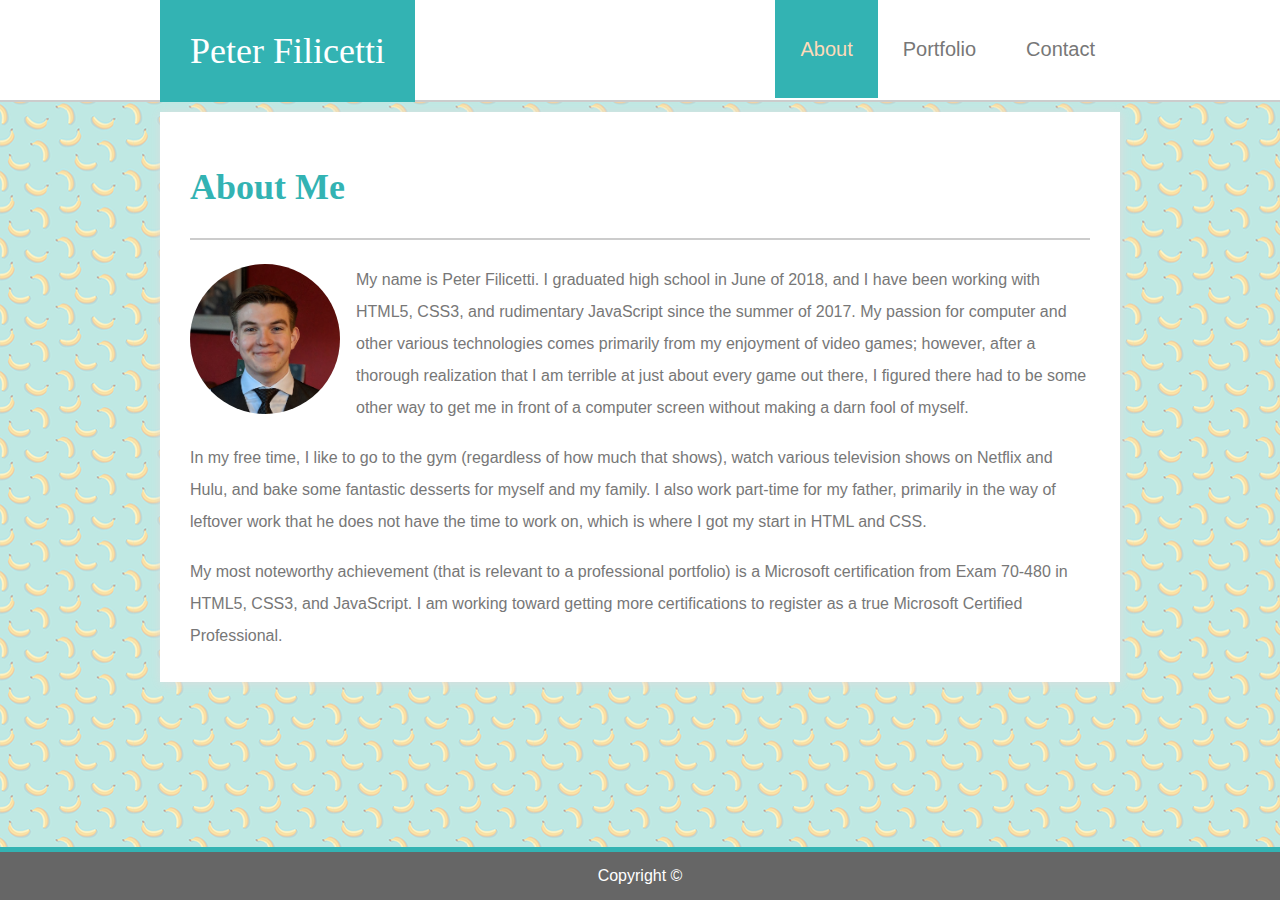
<file: index.html>
<!DOCTYPE html>
<html>

<head>
    <meta charset="utf-8" />
    <meta http-equiv="X-UA-Compatible" content="IE=edge">
    <title>Peter Filicetti 101</title>
    <meta name="viewport" content="width=device-width, initial-scale=1">
    <link rel="stylesheet" type="text/css" media="screen" href="./assets/css/style.css" />
</head>

<body>
    <header class="head-nav">
        <div class="head-wrap">
            <a class="home-name-text" href="./index.html">Peter Filicetti</a>
            <a class="navigation-link-text" href="./contact.html">Contact</a>
            <a class="navigation-link-text" href="./portfolio.html">Portfolio</a>
            <a class="navigation-link-text active-link" href="./index.html">About</a>
        </div>
    </header>
    <div class="container">
        <h1 class="heading">About Me</h1>
        <img class="about-img" src="assets/images/portrait.jpg" alt="Portrait Image" />
        <p class="about-info">My name is Peter Filicetti. I graduated high school in June of 2018, and I have been working with HTML5, CSS3, and
            rudimentary JavaScript since the summer of 2017. My passion for computer and other various technologies comes
            primarily from my enjoyment of video games; however, after a thorough realization that I am terrible at just
            about every game out there, I figured there had to be some other way to get me in front of a computer screen
            without making a darn fool of myself.</p>
        <br>
        <br>
        <p class="about-info">In my free time, I like to go to the gym (regardless of how much that shows), watch various television shows on Netflix
            and Hulu, and bake some fantastic desserts for myself and my family. I also work part-time for my father, primarily
            in the way of leftover work that he does not have the time to work on, which is where I got my start in HTML
            and CSS.</p>
        <br>
        <br>
        <p class="about-info">My most noteworthy achievement (that is relevant to a professional portfolio) is a Microsoft certification from Exam
            70-480 in HTML5, CSS3, and JavaScript. I am working toward getting more certifications to register as a true
            Microsoft Certified Professional.</p>
    </div>
    <footer class="footer-copyright">
        <p class="footer-text">Copyright &copy;</p>
    </footer>
</body>

</html>
</file>
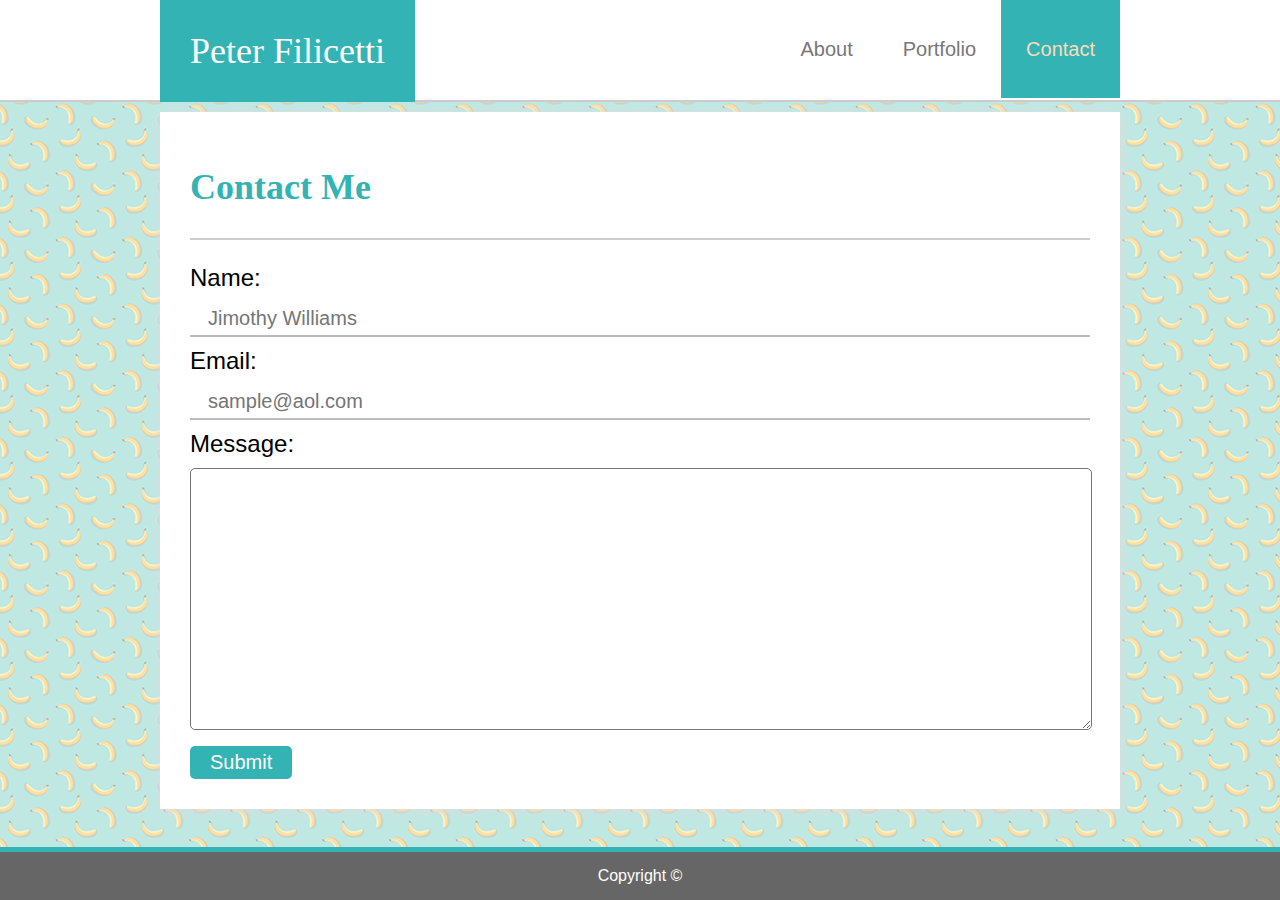
<file: contact.html>
<!DOCTYPE html>
<html>

<head>
    <meta charset="utf-8" />
    <meta http-equiv="X-UA-Compatible" content="IE=edge">
    <title>Contact Me</title>
    <meta name="viewport" content="width=device-width, initial-scale=1">
    <link rel="stylesheet" type="text/css" media="screen" href="./assets/css/style.css" />
</head>

<body>
    <header class="head-nav">
        <div class="head-wrap">
            <a class="home-name-text" href="./index.html">Peter Filicetti</a>
            <a class="navigation-link-text active-link" href="./contact.html">Contact</a>
            <a class="navigation-link-text" href="./portfolio.html">Portfolio</a>
            <a class="navigation-link-text" href="./index.html">About</a>
        </div>
    </header>
    <div class="container">
        <h1 class="heading">Contact Me</h1>
        <form class="contact-form">
            Name: <br>
            <input class="input-field" type="text" name="nameField" placeholder="Jimothy Williams"><br>
            Email: <br>
            <input class="input-field" type="email" name="emailField" placeholder="sample@aol.com"><br>
            Message: <br>
            <textarea class="textarea-field" name="messageField"></textarea><br>
            <input class="submit-button" type="submit" name="submitButton" value="Submit">
        </form>
    </div>
    <footer class="footer-copyright">
        <p class="footer-text">Copyright &copy;</p>
    </footer>
</body>
</html>
</file>
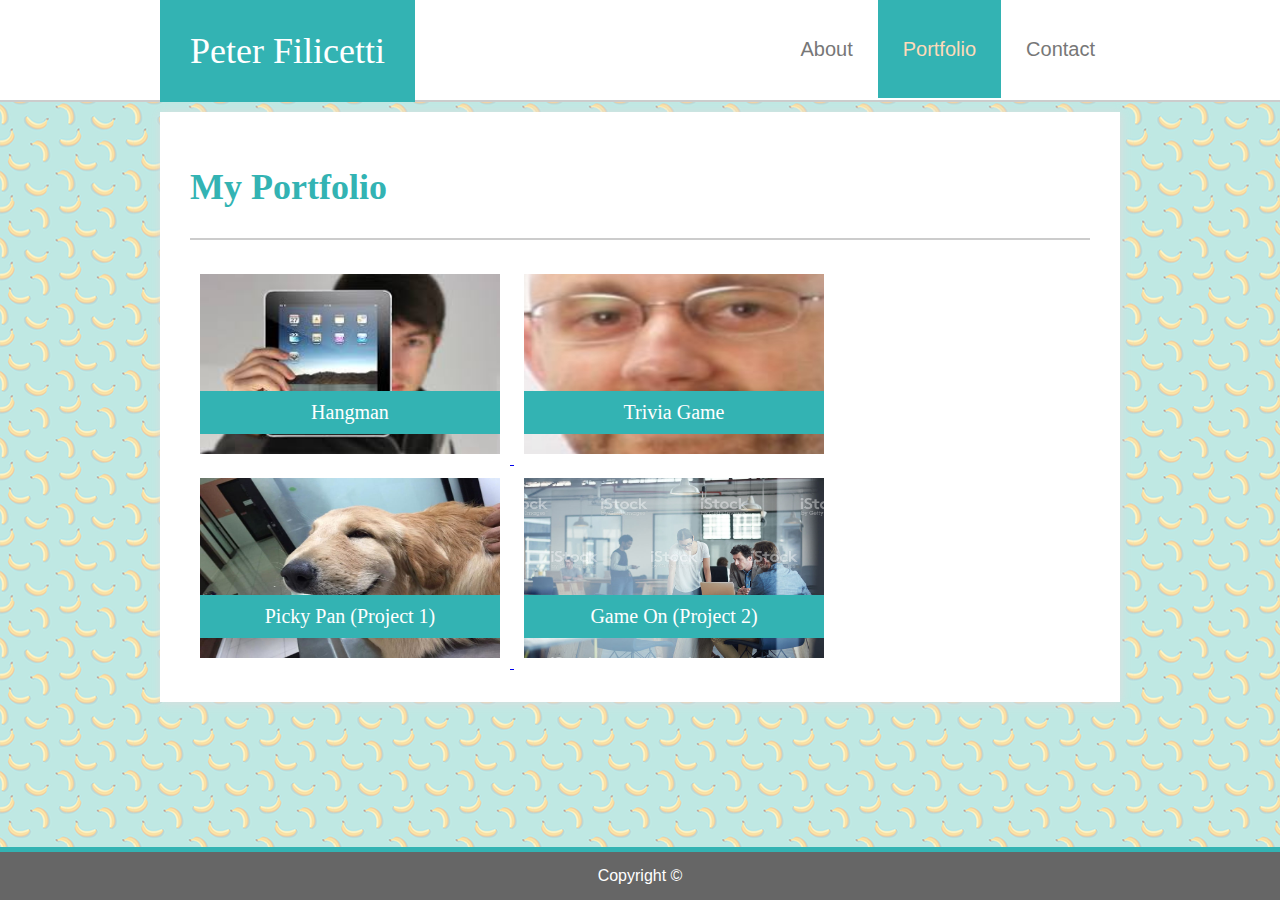
<file: portfolio.html>
<!DOCTYPE html>
<html>

<head>
    <meta charset="utf-8" />
    <meta http-equiv="X-UA-Compatible" content="IE=edge">
    <title>Portfolio</title>
    <meta name="viewport" content="width=device-width, initial-scale=1">
    <link rel="stylesheet" type="text/css" media="screen" href="./assets/css/style.css" />
</head>

<body>
    <header class="head-nav">
        <div class="head-wrap">
            <a class="home-name-text" href="./index.html">Peter Filicetti</a>
            <a class="navigation-link-text" href="./contact.html">Contact</a>
            <a class="navigation-link-text active-link" href="./portfolio.html">Portfolio</a>
            <a class="navigation-link-text" href="./index.html">About</a>
        </div>
    </header>
    <div class="container">
        <h1 class="heading">My Portfolio</h1>
        <a href="https://pcfilicetti.github.io/word-guess/">
            <div class="portfolio-wrap hangman">
                <p class="portfolio-text">Hangman</p>
            </div>
        </a>
        <a href="https://pcfilicetti.github.io/trivia-game/">
            <div class="portfolio-wrap trivia">
                <p class="portfolio-text">Trivia Game</p>
            </div>
        </a>
        <a href="https://pcfilicetti.github.io/picky-pan/">
            <div class="portfolio-wrap picky">
                <p class="portfolio-text">Picky Pan (Project 1)</p>
            </div>
        </a>
        <a href="http://game-on-broseph.herokuapp.com">
            <div class="portfolio-wrap game">
                <p class="portfolio-text">Game On (Project 2)</p>
            </div>
        </a>
    </div>
    <footer class="footer-copyright">
        <p class="footer-text">Copyright &copy;</p>
    </footer>
</body>

</html>
</file>
<file: assets/css/style.css>
body {
    margin: 0;
    background-image: url('../images/bananas.png');
}

.head-nav {
    width: 100%;
    border-bottom: 2px #cccccc solid;
    height: 100px;
    background-color: #ffffff;
    margin-bottom: 30px;
}

    .head-nav .head-wrap {
        width: 960px;
        margin: 0 auto;
    }

        .head-nav .head-wrap .home-name-text {
            color: white;
            font-size: 36px;                
            font-family: 'Georgia', Times, 'Times New Roman', serif;
            background-color: #33b3b3;
            float: left;
            width: auto;
            padding: 30px;
            font-weight: 500;
            margin: 0;
            text-decoration: none;
        }

        .head-nav .head-wrap .navigation-link-text {
            float: right;
            font-size: 20px;
            padding: 37.5px 25px;
            color: #777;
            text-decoration: none;
            font-family: 'Segoe UI', Tahoma, Geneva, Verdana, sans-serif;
        }

        .head-nav .head-wrap .navigation-link-text:hover {
            color: peachpuff;
            background-color: #33b3b3;
            transition: all 0.2s ease-in-out;
        }

        .head-nav .head-wrap .navigation-link-text.active-link {
            background-color: #33b3b3;
            color: peachpuff;
        }

.container {
    width: 900px;
    padding: 30px;
    margin: -20px auto 30px auto;
    background-color: #ffffff;
    box-shadow: 1px 1px 10px 0 #dddddd;
}

.heading {
    font-size: 36px;
    color: #33b3b3;
    font-family: 'Georgia', Times, 'Times New Roman', serif;
    padding-bottom: 30px;
    border-bottom: 2px #cccccc solid;
}

.about-img {
    width: 150px;
    height: 150px;
    float: left;
    margin: 0 16px 12px 0;
    border-radius: 100px;
}

.about-info {
    display: inline;
    line-height: 2.0;
    font-family: 'Arial', 'Helvetica Neue', Helvetica, sans-serif;
    color: #777777;
}

.footer-copyright {
    width: 100%;
    background-color: #666666;
    color: white;
    border-top: #33b3b3 5px solid;
    position: fixed;
    bottom: 0;
    left: 0;
    text-align: center;
}

.footer-text {
    margin: 0;
    padding: 15px 0;
    font-family: 'Arial', 'Helvetica Neue', Helvetica, sans-serif;
}

.contact-form {
    font-family: 'Arial', 'Helvetica Neue', Helvetica, sans-serif;
    font-size: 24px;
}

    .contact-form .input-field {
        border: none;
        border-bottom: #bbb 2px solid;
        border-top-left-radius: 5px;
        border-top-right-radius: 5px;
        font-size: 20px;
        margin: 10px 0;
        padding: 5px 2%;
        width: 96%;
    }

    .contact-form .input-field:hover, .contact-form .input-field:active, .contact-form .input-field:focus {
        background-color: #f0f0f0;
        transition: background-color 0.2s ease-in-out;
        outline: none;
    }

    .contact-form .textarea-field {
        width: 96%;
        padding: 5px 2%;
        height: 250px;
        margin-top: 10px;
        border-radius: 5px;
    }

    .contact-form .textarea-field:hover, .contact-form .textarea-field:active, .contact-form .textarea-field:focus {
        outline: none;
        background-color: #f0f0f0;
        transition: background-color 0.2s ease-in-out;
    }

    .contact-form .submit-button {
        background-color: #33b3b3;
        color: white;
        font-family: 'Arial', 'Helvetica Neue', Helvetica, sans-serif;
        font-size: 20px;
        border: none;
        margin-top: 10px;
        padding: 5px 20px;
        border-radius: 5px;
    }

        .contact-form .submit-button:hover {
            background-color: teal;
            color: #ededed;
            transition: all 0.2s ease-in-out;
        }

.portfolio-wrap {
    width: 300px;
    height: 180px;
    display: inline-block;
    background-size: 100% 100%;
    background-repeat: no-repeat;
    position: relative;
    margin: 10px;
}

    .portfolio-wrap.hangman {
        background-image: url('../images/ipad.jpg');
    }

    .portfolio-wrap.picky {
        background-image: url('../images/dog.jpg');
    }

    .portfolio-wrap.trivia {
        background-image: url('../images/bennett.jpg');
    }

    .portfolio-wrap.game {
        background-image: url('../images/office.jpg');
    }

    .portfolio-wrap.rock {
        background-image: url('../images/gilfoyle.jpg');
    }

    .portfolio-wrap .portfolio-text {
        display: block;
        float: left;
        width: 300px;
        z-index: 100;
        background-color: #33b3b3;
        color: white;
        text-align: center;
        padding: 10px 0;
        font-size: 20px;
        font-family: 'Georgia', Times, 'Times New Roman', serif;
        position: absolute;
        bottom: 0;
    }
</file>
